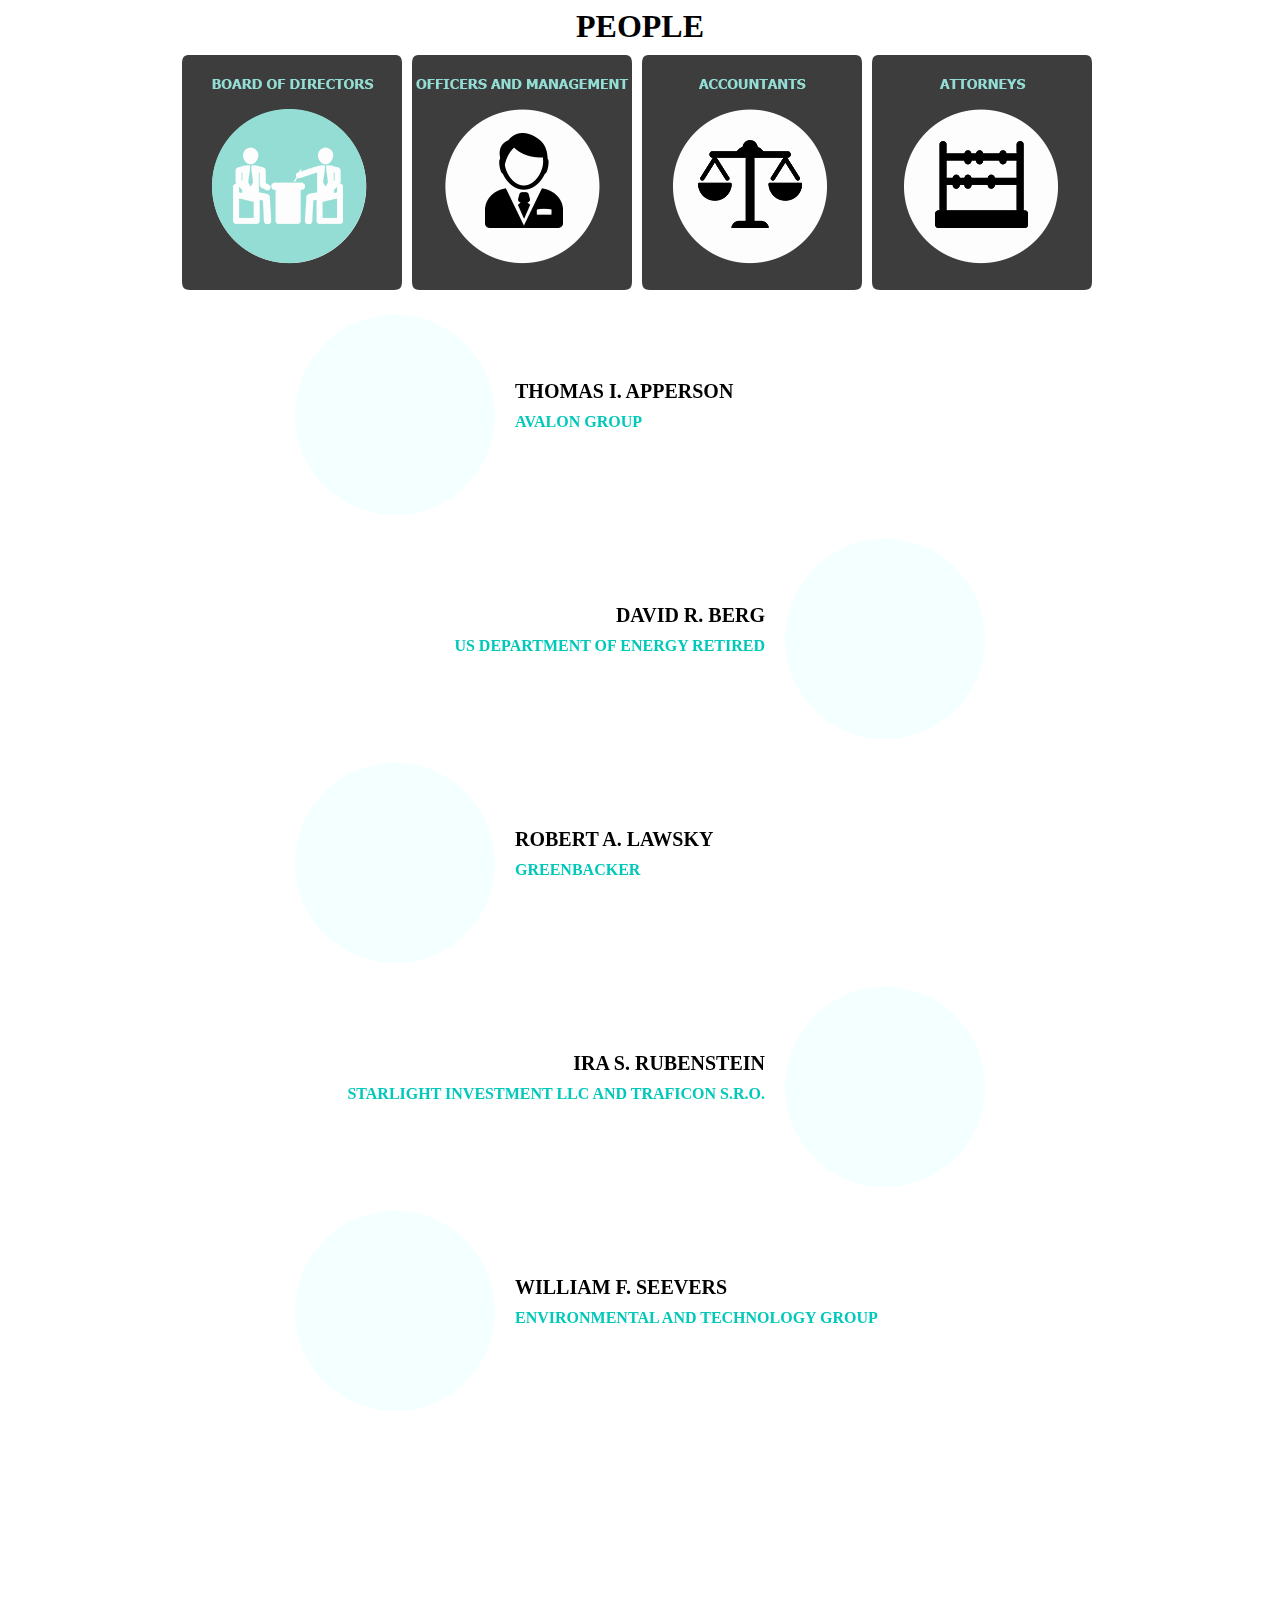
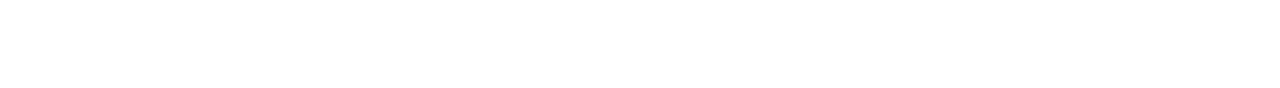
<file: Slider-people/index.html>
<!DOCTYPE HTML>
<html>
<head>
<meta charset="utf-8">
<title>Slider-people</title>
<link type="text/css" rel="stylesheet" href="css/slick.css">
<link type="text/css" rel="stylesheet" href="css/slick-theme.css">
<link type="text/css" rel="stylesheet" href="css/slider-people.css">
</head>
<body>

<h1>PEOPLE</h1>
<div class="slider-people">

      <div data-slick-outer="1">
            <div class="bios">
      	<img src="img/Img.png">
      	<div class="bios-text-div">
                  <span>
                        <b>THOMAS I. APPERSON</b>
                        <span class="job">AVALON GROUP</span>
                  </span>
      	</div>
            </div>
            <div class="bios">
      	<img src="img/Img.png">
            <div class="bios-text-div left">
                  <span>
                        <b>DAVID R. BERG</b>
                        <span class="job">US DEPARTMENT OF ENERGY RETIRED</span>
                  </span>
            </div>
            </div>
            <div class="bios">
      	<img src="img/Img.png">
            <div class="bios-text-div">
                  <span>
                        <b>ROBERT A. LAWSKY</b>
                        <span class="job">GREENBACKER</span>
                  </span>
            </div>
            </div>
            <div class="bios">
            <img src="img/Img.png">
            <div class="bios-text-div left">
                  <span>
                        <b>IRA S. RUBENSTEIN</b>
                        <span class="job">STARLIGHT INVESTMENT LLC AND TRAFICON S.R.O.</span>
                  </span>
            </div>
            </div>
            <div class="bios">
            <img src="img/Img.png">
            <div class="bios-text-div">
                  <span>
                        <b>WILLIAM F. SEEVERS</b>
                        <span class="job">ENVIRONMENTAL AND TECHNOLOGY GROUP</span>
                  </span>
            </div>
            </div>
      </div>
      <div data-slick-outer="2">
            <div class="bios">
            <img src="img/Img.png">
            <div class="bios-text-div left">
                  <span>
                        <b>IRA S. RUBENSTEIN</b>
                        <span class="job">CHAINMAN</span>
                  </span>
            </div>
            </div>
            <div class="bios">
            <img src="img/Img.png">
            <div class="bios-text-div">
                  <span>
                        <b>DAVID R. BERG</b>
                        <span class="job">SECRETARY</span>
                  </span>
            </div>
            </div>
            <div class="bios">
            <img src="img/Img.png">
            <div class="bios-text-div left">
                  <span>
                        <b>THOMAS I. APPERSON</b>
                        <span class="job">TREASURER</span>
                  </span>
            </div>
            </div>
            <div class="bios">
            <img src="img/Img.png">
            <div class="bios-text-div">
                  <span>
                        <b>INGRID E. THOMPSON</b>
                        <span class="job">EXECUTIVE DIRECTOR</span>
                  </span>
            </div>
            </div>
            <div class="bios">
            <img src="img/Img.png">
            <div class="bios-text-div left">
                  <span>
                        <b>DONNA S. DENLEY</b>
                        <span class="job">ADMINISTRATIVE DIRECTOR</span>
                  </span>
            </div>
            </div>
            <div class="bios">
            <img src="img/Img.png">
            <div class="bios-text-div">
                  <span>
                        <b>IVAN GRYGORUK</b>
                        <span class="job">PLENIPOTENTIARY REPRESENTATIVE <br>EASTERN EUROPE AND CENTRAL ASIA</span>
                  </span>
            </div>
            </div>
      </div>
      <div data-slick-outer="3">
            <div class="bios">
            <img src="img/Img.png">
            <div class="bios-text-div">
                  <span>
                        <b>SLOCUM DE ANGELUS & ASSOCIATES</b>
                        <span class="job">LATHAM, NEW YORK USA</span>
                  </span>
            </div>
            </div>
      </div>
      <div data-slick-outer="4">
            <div class="bios">
            <img src="img/Img.png">
            <div class="bios-text-div left">
                  <span>
                        <b>COHEN, DAX, KOENIG & WILES, P.C.</b>
                        <span class="job">ALBANY, NEW YORK USA</span>
                  </span>
            </div>
            </div>
      </div>

</div>

<script type="text/javascript" src="js/jquery-1.11.3.js"></script>
<script type="text/javascript" src="js/slick.js"></script>
<script type="text/javascript" src="js/slider-people.js"></script>
</body>
</html>
</file>
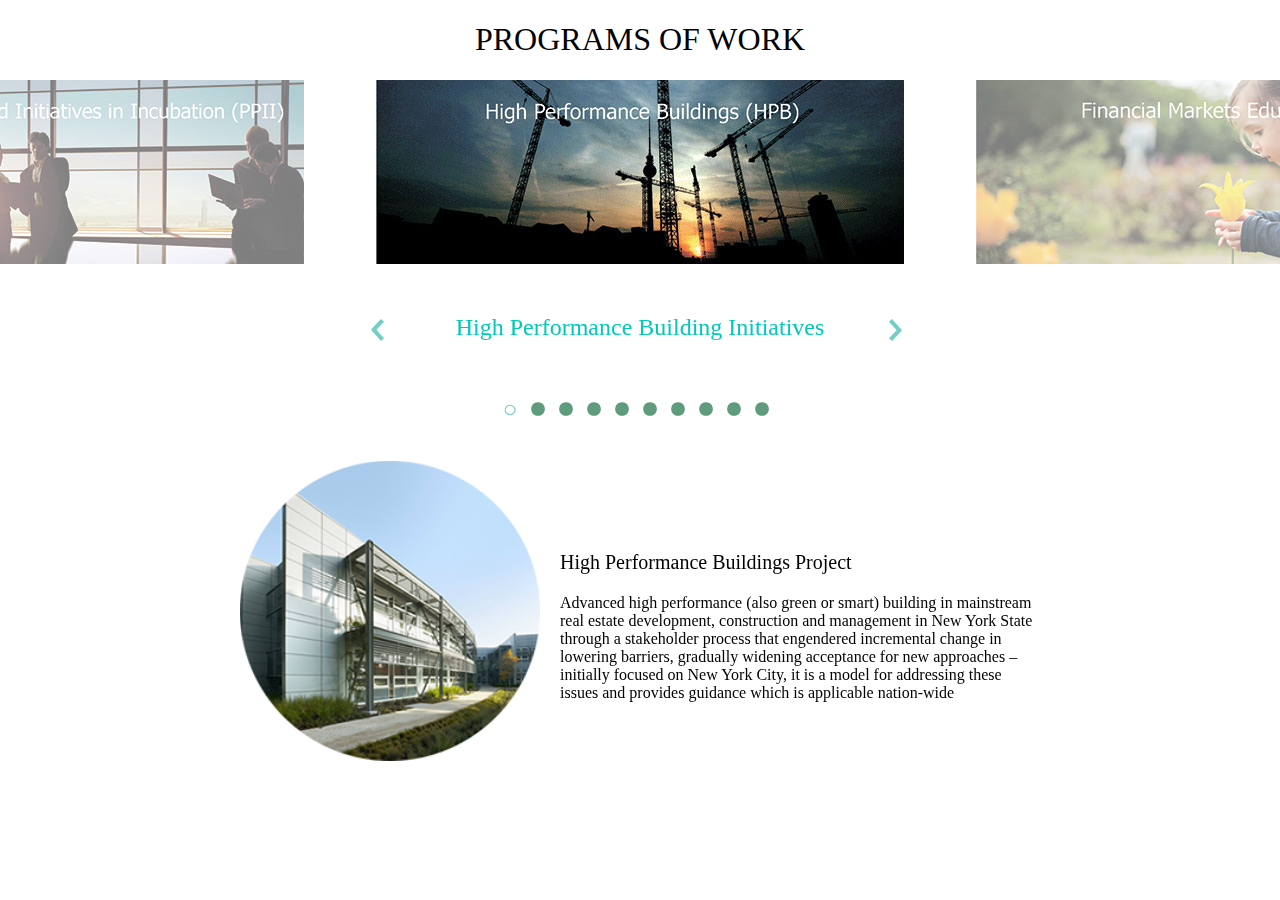
<file: Slider-programs/index.html>
<!DOCTYPE html>
<head>
	<meta charset="UTF-8">
	<title>Slider</title>
	<link rel="stylesheet" href="css/slick.css">
	<link rel="stylesheet" href="css/slick-theme.css">
	<link rel="stylesheet" href="css/slider-programs.css">
</head>
<body>



<div class="slider-programs-container">
<h1>PROGRAMS OF WORK</h1>
	<div class="slider-programs">
		<div data-slick-outer="1">
			<img data-slick-inner="1" src="img/Programs/1HPB.jpg">
		</div>	
		<div data-slick-outer="2">
			<img data-slick-inner="2" src="img/Programs/2FME.jpg">
		</div>	
		<div data-slick-outer="3">
			<img data-slick-inner="3" src="img/Programs/3ADRE.jpg">
		</div>
		<div data-slick-outer="4">
			<img data-slick-inner="4" src="img/Programs/4CRC.jpg">
		</div>
		<div data-slick-outer="5">
			<img data-slick-inner="5" src="img/Programs/5SWR.jpg">
		</div>
		<div data-slick-outer="6">
			<img data-slick-inner="6" src="img/Programs/6IEE.jpg">
		</div>
		<div data-slick-outer="7">
			<img data-slick-inner="7" src="img/Programs/7PPII.jpg">
		</div>
	</div>
			<div class="initiatives-slider active" data-slick-inner="1">
			<div data-slick-inner="1">
				<h2>High Performance Building Initiatives</h2>
			<div class="slider-div">
				<img src="img/Initiatives/1HPB/Initiative_1.png">
			<div class="initiatives-text-div">
				<span>
					<h4>High Performance Buildings Project</h4>
					Advanced high performance (also green or smart) building in mainstream real estate development, construction and management in New York State through a stakeholder process that engendered incremental change in lowering barriers, gradually widening acceptance for new approaches – initially focused on New York City, it is a model for addressing these issues and provides guidance which is applicable nation-wide
				</span>
			</div>
			</div>
			</div>
			<div data-slick-inner="2">
				<h2>Buildings Deconstruction Initiatives</h2>
				<img  class = "right" src="img/Initiatives/1HPB/Initiative_2.png">
			<div class="initiatives-text-div left">
				<span>
					<h4>Buildings Deconstruction initiatives</h4>
					Developed recommendations for increasing the reuse and recycling of deconstruction debris and construction waste
				</span>
			</div>
			</div>
			<div data-slick-inner="3">
				<h2>US Green Building Council – Upstate NY Provisional Chapter LLC Project</h2>
				<img src="img/Initiatives/1HPB/Initiative_3.png">
			<div class="initiatives-text-div">
				<span>
					<h4>US Green Building Council – Upstate NY Provisional Chapter LLC Project</h4>
					CEEP provided an organizational and fiduciary “home” for the US Green Building Council – Upstate New York Provisional Chapter, which promotes green building education and related practices from Westchester County to Western New York
				</span>
			</div>
			</div>
			<div data-slick-inner="4">
				<h2>US Green Building Council – Long Island Organizing Group LLC Project</h2>
				<img class = "right" src="img/Initiatives/1HPB/Initiative_4.png">
			<div class="initiatives-text-div left">
				<span>
					<h4>US Green Building Council – Long Island Organizing Group LLC Project</h4>
					CEEP provided an organizational and fiduciary “home” for the US Green Building Council – Long Island Organizing Group, which promotes green building education and related practices throughout Nassau and Suffolk Counties
				</span>
			</div>
			</div>
			<div data-slick-inner="5">
				<h2>High Performance Buildings Salon Series Project</h2>
				<img src="img/Initiatives/1HPB/Initiative_5.png">
			<div class="initiatives-text-div">
				<span>
					<h4>High Performance Buildings Salon Series Project</h4>
					CEEP produced monthly High Performance Buildings salons and breakfasts held in six locations around New York State and co-hosted by AIA, ASHRAE, EBA/NYS and USGBC:
					<span class="list">• Albany High Performance Buildings Salon</span>
					<span class="list">• Buffalo High Performance Buildings Salon</span>
					<span class="list">• Hudson Valley High Performance Buildings Breakfast</span>
					<span class="list">• Long Island High Performance Buildings Breakfast</span>
					<span class="list">• New York City High Performance Buildings Salon</span>
					<span class="list">• Syracuse High Performance Buildings Breakfast</span>
				</span>
			</div>
			</div>
			<div data-slick-inner="6">
				<h2>Catherine Shawn Memorial Fund</h2>
				<img class = "right" src="img/Initiatives/1HPB/Initiative_6.png">
			<div class="initiatives-text-div left">
				<span>
					<h4>Catherine Shawn Memorial Fund</h4>
					This fund honors and continues the work of Catherine Shawn to encourage high performance building, through establishment of internships and lectures for students and professionals in the high performance building community, and other related activities
				</span>
			</div>
			</div>
			<div data-slick-inner="7">
				<h2>Building Performance Contractors Association of New York State LLC Project</h2>
				<img src="img/Initiatives/1HPB/Initiative_7.png">
			<div class="initiatives-text-div">
				<span>
					<h4>Building Performance Contractors Association of New York State LLC Project</h4>
					Provided an organizational and fiduciary “home” for this group, which acts as a professional association for advancement, education, and advocacy on behalf of building performance contractors
				</span>
			</div>
			</div>
			<div data-slick-inner="8">
				<h2>Annual New Roofs for a New Century International Conference</h2>
			<div class="slider-div">
				<img class = "right" src="img/Initiatives/1HPB/Initiative_8.png">
			<div class="initiatives-text-div left">
				<span>
					<h4>Annual New Roofs for a New Century International Conference</h4>
					This annual gathering provided both professional and lay attendees with information about new approaches to highly reflective, solar, and vegetated roofing systems and technologies through exhibits, jury-selected project presentations, and technical sessions
				</span>
			</div>
			</div>
			</div>
			<div data-slick-inner="9">
				<h2>Healthy High Performance Schools Project</h2>
				<img src="img/Initiatives/1HPB/Initiative_9.png">
			<div class="initiatives-text-div">
				<span>
					<h4>Healthy High Performance Schools Project</h4>
					Healthy High Performance Schools Finance Facility
					<span class="list">• Created a Healthy High Performance School Finance Facility (H2PS FF) to develop a private sector alternative-funding investment paradigm</span>
				 	Healthy High Performance Schools Forums
				 	<span class="list">• Produced Healthy High Performance School Forums to educate the public about benefits of developing H2PS’s in New York State, working with the Environmental Business Association of New York State, Inc. and the Healthy Schools Network, funded in part by NYSERDA</span>
				</span>
			</div>
			</div>
			<div data-slick-inner="10">
				<h2>Security in High Performance Buildings Project</h2>
				<img class = "right" src="img/Initiatives/1HPB/Initiative_10.png">
			<div class="initiatives-text-div left">
				<span>
					<h4>Security in High Performance Buildings Project</h4>
					The Homeland Security Conference: Implications for Security for the Built Environment in New York City, was  held on January 25, 2002, at the McGraw Hill Conference Center at 1221 Avenue of the Americas in Rockefeller Center – more than 125 people attended, including professionals from New York City’s built environment community, i.e. architects, engineers, developers, managers, real estate brokers and others, to learn from key regional and national experts how application of high performance building technologies might be applied to securing buildings from certain classes of threats
				</span>
			</div>
			</div>
		</div>
		<div class="initiatives-slider" data-slick-inner="2">
			<div data-slick-inner="1">
				<h2>Financial Markets Education (FME) Program</h2>
				<img src="img/Initiatives/2FME/Initiative_1.png">
			<div class="initiatives-text-div">
				<span>
					<h4>Financial Markets Education (FME) Program</h4>
					Producted monthly breakfast presentations from energy and environmental firms and related industry information for investors for co-hosts the Energy & Environmental Capital Network (ECN), the Cleantech Venture Network (CVN) and regional energy and environmental industry organizations
					<span class="list">• New York Energy & Environmental Funders (NYE&EF) initiatives – held in Manhattan</span>
					<span class="list">• New England Energy & Environmental Funders (NEE&EF) initiatives – held in Boston</span>
					<span class="list">• District of Columbia Energy & Environmental Funders (DCE&EF) initiatives – held in Washington</span>
					<span class="list">• Tech Valley Energy & Environmental Funders (TVE&EF) initiatives – held in Albany</span>
				</span>
			</div>
			</div>
			<div data-slick-inner="2">
				<h2>Energy & Environmental Funders Project</h2>
				<img class = "right" src="img/Initiatives/2FME/Initiative_2.png">
			<div class="initiatives-text-div left">
				<span>
					<h4>Energy & Environmental Funders Project</h4>
					 Educated financial analysts about the role of energy efficiency and energy savings in improving performance of companies they analyze, in order to lead them to encourage executives to increase energy savings and efficiency, thus reducing energy usage and costs – being implemented through creation of an ongoing capability to access, establish and maintain a dialogue with members of the financial industry (in particular, financial analysts, who rate companies and issue market recommendations) regarding the impact of energy cost savings on financial performance
				</span>
			</div>
			</div>
			<div data-slick-inner="3">
				<h2>National Hydrogen Finance Forum (NHF2) Project</h2>
				<img src="img/Initiatives/2FME/Initiative_3.png">
			<div class="initiatives-text-div">
				<span>
					<h4>National Hydrogen Finance Forum (NHF2) Project</h4>
					CEEP was a supporter of REFF, held in June 2004 by the American Council On Renewable Energy (ACORE) and Euromoney.  Event sponsors included NYSERDA and Pillsbury Winthrop; other supporters include Institutional Investor, NREL, and Platts.  CEEP’s Chairman served on the REFF Advisory Committee and CEEP organized conference-related events
				</span>
			</div>
			</div>
			<div data-slick-inner="4">
				<h2>Renewable Energy Finance Forum – Wall Street (REFF)</h2>
				<img class = "right" src="img/Initiatives/2FME/Initiative_4.png">
			<div class="initiatives-text-div left">
				<span>
					<h4>Renewable Energy Finance Forum – Wall Street (REFF)</h4>
					The Homeland Security Conference: Implications for Security for the Built Environment in New York City, was  held on January 25, 2002, at the McGraw Hill Conference Center at 1221 Avenue of the Americas in Rockefeller Center – more than 125 people attended, including professionals from New York City’s built environment community, i.e. architects, engineers, developers, managers, real estate brokers and others, to learn from key regional and national experts how application of high performance building technologies might be applied to securing buildings from certain classes of threats
				</span>
			</div>
		</div>
		</div>
		<div class="initiatives-slider" data-slick-inner="3">
			<div data-slick-inner="1">
				<h2>New York Renewable Energy Coalition Project</h2>
				<img src="img/Initiatives/3ADRE/Initiative_1.png">
			<div class="initiatives-text-div">
				<span>
					<h4>New York Renewable Energy Coalition Project</h4>
					NYREC is an umbrella for the biomass, fuel cell, geothermal, small hydro, solar and wind sectors to collaborate with green power marketers, policymakers and others on matters of mutual interest
					New York State Fuel Cell Partnership initiatives
					<span class="list">• Provides a structure for its partners to cooperate on activities, initiativess and projects for the fuel cell industry’s development and visibility, supporting all forms of fuels cells and all markets, including portable, stationary and mobile applications</span>
					New York Small Hydro Certification initiatives
					<span class="list">• Will provide assistance for small hydropower generators that desire to be certified as qualified suppliers of green tag power</span>
				</span>
			</div>
			</div>
			<div data-slick-inner="2">
				<h2>Solar New York, Inc.</h2>
				<img class = "right" src="img/Initiatives/3ADRE/Initiative_2.png">
			<div class="initiatives-text-div left">
				<span>
					<h4>Solar New York, Inc.</h4>
					Solar New York worked to develop $500 million in State-managed financing for energy efficiency work and renewable energy technology for hundreds of public buildings at no cost to the taxpayer
				</span>
			</div>
			</div>
			<div data-slick-inner="3">
				<h2>Renewable Energy Summit Project</h2>
				<img src="img/Initiatives/3ADRE/Initiative_3.png">
			<div class="initiatives-text-div">
				<span>
					<h4>Renewable Energy Summit Project</h4>
					The summit brought together leaders from utilities and energy supply companies, financial institutions, local land use officials and others to draw on their expertise to create a blueprint which NYREC used to develop a roadmap for creating a vibrant renewable energy industry in New York State, consulting with summit participants about its conclusions, and producing and disseminating a final report to state decision makers and others
				</span>
			</div>
			</div>
			<div data-slick-inner="4">
				<h2>Northeast Hydrogen Alliance Project</h2>
				<img class = "right" src="img/Initiatives/3ADRE/Initiative_4.png">
			<div class="initiatives-text-div left">
				<span>
					<h4>Northeast Hydrogen Alliance Project</h4>
					 Creation and coordination of this regional stakeholders program under the aegis of the US Department of Energy and the National Renewable Energy Laboratory
				</span>
			</div>
			</div>
			<div data-slick-inner="5">
				<h2>New York/Northeast Natural Gas Vehicle Partnership</h2>
				<img src="img/Initiatives/3ADRE/Initiative_5.png">
			<div class="initiatives-text-div">
				<span>
					<h4>New York/Northeast Natural Gas Vehicle Partnership</h4>
					The NY/NeNGVP was modeled on the California Natural Gas Vehicle Partnership, an alliance of state and federal air quality, transportation and energy agencies, vehicle and engine manufacturers, fuel providers, trade groups and other stakeholders.  The partnership encouraged knowledge sharing, plan joint projects, and discuss issues such as national energy policies, national fuel security, and engine and vehicle development
				</span>
			</div>
			</div>
			<div data-slick-inner="6">
				<h2>Big Apple Solar Installation Commitment (BASIC)</h2>
				<img class = "right" src="img/Initiatives/3ADRE/Initiative_6.png">
			<div class="initiatives-text-div left">
				<span>
					<h4> Big Apple Solar Installation Commitment (BASIC)</h4>
					CEEP provided umbrella housing under an MOU for the BASIC Partnership and its ongoing efforts to educate consumers and encourage installation of solar energy systems in New York City.  The Partnership’s mission was to address barriers that inhibit local market penetration of solar energy in NYC, including lack of public awareness.  BASIC’s programs focused on increasing public knowledge of solar energy possibilities.  Informal surveys have shown that knowledge of solar possibilities available in NYC is quite low; BASIC addressed this lack of public awareness through a targeted education, outreach, and marketing campaign
				</span>
			</div>
			</div>
			<div data-slick-inner="7">
				<h2>Energy Salon Series Project</h2>
				<img src="img/Initiatives/3ADRE/Initiative_7.png">
			<div class="initiatives-text-div">
				<span>
					<h4>Energy Salon Series Project</h4>
					CEEP produced monthly Energy salons and breakfasts planned for three locations across New York State, co-hosted by organizations like the AEE, APA, EBA/NYS and various Engineering Societies
					<span class="list">• New York City Energy Salon</span>
					<span class="list">• Rochester Energy Breakfast</span>
					<span class="list">• Albany Energy Salon</span>
				</span>
			</div>
			</div>
			<div data-slick-inner="8">
				<h2>NewEnergy NorthEast (NE2)</h2>
				<img class = "right" src="img/Initiatives/3ADRE/Initiative_8.png">
			<div class="initiatives-text-div left">
				<span>
					<h4>NewEnergy NorthEast (NE2)</h4>
					 CEEP was a collaborator in NE2, for which it initiated cooperation between Brookhaven National Laboratory, Columbia University, and CEEP; other collaborators will be identified.  NE2 focused on increasing the electric transmission and distribution system’s ability to accept distributed generation, integrate “smart” technologies, and become more robust, reliable and secure
				</span>
			</div>
			</div>
			</div>
		<div class="initiatives-slider" data-slick-inner="4">
			<div data-slick-inner="1">
				<h2>Green Ferry Project</h2>
				<img src="img/Initiatives/4CRC/Initiative_1.png">
			<div class="initiatives-text-div">
				<span>
					<h4>Green Ferry Project</h4>
					 A project team that included ELCO and Scarano Boat Building (two of the remaining four major boat builders in New York State) combined resources for this project to produce a design for and to manufacture a non-polluting, energy efficient ferry
				</span>
			</div>
			</div>
			<div data-slick-inner="2">
				<h2>Strong Arm Docker Project</h2>
				<img class = "right" src="img/Initiatives/4CRC/Initiative_2.png">
			<div class="initiatives-text-div left">
				<span>
					<h4>Strong Arm Docker Project</h4>
					 This project used a hydraulic restraint, a proven technology widely by the trucking industry, altering it for maritime use to provide significant savings to operators by reducing fuel usage and producing corresponding environmental benefits
				</span>
			</div>
			</div>
			<div data-slick-inner="3">
				<h2>Brookhaven Technology Cluster Project</h2>
				<img src="img/Initiatives/4CRC/Initiative_3.png">
			<div class="initiatives-text-div">
				<span>
					<h4>Brookhaven Technology Cluster Project</h4>
					 BNL recently opened its Center for Emerging Industries (CEI); CEEP provided programming for the CEI’s Energy and Environmental Technology cluster
				</span>
			</div>
			</div>
			<div data-slick-inner="4">
				<h2>Malta Technology Accelerator Project</h2>
				<img class = "right" src="img/Initiatives/4CRC/Initiative_4.png">
			<div class="initiatives-text-div left">
				<span>
					<h4>Malta Technology Accelerator Project</h4>
					 NYSERDA recently opened the Saratoga Technology & Energy Park (STEP) to house early stage technology-based ventures; CEEP worked to develop an energy and environmental technology program at this location
				</span>
			</div>
			</div>
		</div>
		<div class="initiatives-slider" data-slick-inner="5">
			<div data-slick-inner="1">
				<h2>CEEP Purchasing Cooperative LLC Project</h2>
				<img src="img/Initiatives/5SWR/Initiative_1.png">
			<div class="initiatives-text-div">
				<span>
					<h4>CEEP Purchasing Cooperative LLC Project</h4>
					Established to support sustainable purchasing through use of a not-for-profit structure to reduce costs for early adopters
				</span>
			</div>
			</div>
			<div data-slick-inner="2">
				<h2>Publication of “No More Free Lunch ... ”</h2>
				<img class = "right" src="img/Initiatives/5SWR/Initiative_2.png">
			<div class="initiatives-text-div left">
				<span>
					<h4>Publication of “No More Free Lunch: Issues Related to Pay As-You-Throw (PAYT) Program for Residential Waste Collection and Recycling Services in New York City”</h4>
					CEEP was pleased to publish this report, researched and authored by former CEEP Board Member and Executive Director Stephen Hammer
				</span>
			</div>
			</div>
			<div data-slick-inner="3">
				<h2>New York City Recycling Roundtable</h2>
				<img src="img/Initiatives/5SWR/Initiative_3.png">
			<div class="initiatives-text-div">
				<span>
					<h4>New York City Recycling Roundtable</h4>
					The Roundtable informed the 2003 decisions of New York City’s Mayor and Council regarding solid waste and recycling policy by bringing local and national experts together with local stakeholders – civic organizations, environmental groups, businesses, real estate owners and managers, neighborhoods likely to be impacted by transportation and infrastructural aspects of managing solid waste and recycling, and others – to develop options for a recycling program appropriate to New York City's unique circumstances
				</span>
			</div>
			</div>
			<div data-slick-inner="4">
				<h2>Bottle Bill & Recycling</h2>
				<img class = "right" src="img/Initiatives/5SWR/Initiative_4.png">
			<div class="initiatives-text-div left">
				<span>
					<h4>Bottle Bill & Recycling</h4>
					Created a dialogue among the Food Industry Alliance, the soda and beer bottlers/distributors and environmental groups to develop consensus proposals regarding reform of New York State’s Bottle Recycling Law 
				</span>
			</div>
			</div>
		</div>
		<div class="initiatives-slider" data-slick-inner="6">
			<div data-slick-inner="1">
				<h2>International Environmental Education Project</h2>
				<img src="img/Initiatives/6IEE/Initiative.png">
			<div class="initiatives-text-div">
				<span>
					<h4>International Environmental Education Project</h4>
					<span class="list">• Climate Change & Global Warming initiatives</span>
					Initiate a ten-state, ten year convening process to encourage, support and evaluate implementation of regional energy and environmental trading initiativess
					<span class="list">• Issues Dinners</span>
					Conducting issues-oriented dinners on energy, environmental, and related matters of timely interest to the public</span>
			</div>
		</div>
		</div>
		<div class="initiatives-slider" data-slick-inner="7">
			<div data-slick-inner="1">
				<h2>Coalition for Environmentally Responsible Conventions</h2>
				<img src="img/Initiatives/7PPII/Initiative_1.png">
			<div class="initiatives-text-div">
				<span>
					<h4>Coalition for Environmentally Responsible Conventions</h4>
					The mission of CERC was to showcase sound environmental and energy practices by having the 2004 Democratic and Republican National Conventions in, respectively, Boston and New York, adopt measures to minimize ecological impacts and create media opportunities that focus public attention on environmental and energy matters, thus “making green meetings the convention”
				</span>
			</div>
			</div>
			<div data-slick-inner="2">
				<h2>New York City Clean Cities Coalition</h2>
				<img class = "right" src="img/Initiatives/7PPII/Initiative_2.png">
			<div class="initiatives-text-div left">
				<span>
					<h4>New York City Clean Cities Coalition</h4>
					CEEP served as the not-for-profit “umbrella” and has provided fiduciary functions for the New York City Clean Cities Coalition, a public-private coalition recognized by the US DOE
				</span>
			</div>
			</div>
			<div data-slick-inner="3">
				<h2>Central New York Clean Communities Coalition</h2>
				<img src="img/Initiatives/7PPII/Initiative_3.png">
			<div class="initiatives-text-div">
				<span>
					<h4>Central New York Clean Communities Coalition</h4>
					CEEP served as the not-for-profit “umbrella” and provides  administrative and fiduciary functions for the Central New York Clean Communities Coalition, a public-private coalition recognized by the US DOE
				</span>
			</div>
			</div>
			<div data-slick-inner="4">
				<h2>Hudson Valley Clean Communities Coalition</h2>
				<img class = "right" src="img/Initiatives/7PPII/Initiative_4.png">
			<div class="initiatives-text-div left">
				<span>
					<h4>Hudson Valley Clean Communities Coalition</h4>
					CEEP servs as the not-for-profit “umbrella” and provide administrative and fiduciary functions for the Hudson Valley Clean Communities Coalition, a public-private coalition in formation
				</span>
			</div>
			</div>
	</div>
	</div>
	
	<script src="js/jquery-1.11.3.js"></script>
	<script src="js/slick.js"></script>
	<script src="js/slider-programs.js"></script>



</body>
</html>
</file>
<file: Slider-programs/css/slider-programs.css>
html, body{
	margin: 0;
	padding: 0;
}

.slider-programs img {
	margin: auto;
}

@media (max-width: 600px) {
  .slider-programs img {
    max-width: 90%;
  }
}

.initiatives-slider {
	width: 100%;
	position: absolute;
	opacity: 0;
	-webkit-transition: all 0.2s;
    -moz-transition: all 0.2s;
    -o-transition: all 0.2s;
    transition: all 0.2s;
	cursor: default;
}

.initiatives-slider.active {
	opacity: 1;
	z-index: 1;
}

.slider-div {
	width: 800px;
	margin: auto;
}

/*.overlay {
	display: inline-block;
	background-color: black;
	opacity: 0.4;
	position: absolute;
	width: 528px;
	height: 184px;
	-webkit-transition: all 0.2s;
    -moz-transition: all 0.2s;
    -o-transition: all 0.2s;
    transition: all 0.2s;
}

.current .overlay {
	opacity: 0;
	-webkit-transition: all 0.2s;
    -moz-transition: all 0.2s;
    -o-transition: all 0.2s;
    transition: all 0.2s;
}*/

.initiatives-slider img {
	display: inline-block;
	margin-top: 120px;
}

.slider-programs div.slick-slide:not(.slick-center) {
	opacity: 0.5;
	-webkit-transition: all 0.5s;
    -moz-transition: all 0.5s;
    -o-transition: all 0.5s;
    transition: all 0.5s;
}

.slider-programs div.slick-slide {
	opacity: 1;
	-webkit-transition: all 0.5s;
    -moz-transition: all 0.5s;
    -o-transition: all 0.5s;
    transition: all 0.5s;
}

@media (max-width: 680px) {
	.slider-programs div.slick-slide:not(.slick-center) {
	opacity: 1;
}
}

.initiatives-slider h3 {
	display: inline-block;
	width: 440px;
	margin-top: 60px;
	float: right;
	margin-top: 40px;
}

h1 {
	font-family: Tahoma;
	font-weight: normal;
	cursor: default;
	text-align: center;
}

@media (max-width: 500px) {
  h1 {
    font-size: 24px;
  }
}

@media (max-width: 390px) {
  h1 {
    font-size: 18px;
  }
}

h2 {
	font-family: Tahoma;
	font-weight: normal;
	text-align: center;
	color: #00C9BA;
	max-width: 528px;
	margin: auto;
	margin-top: 20px;
}

@media (max-width: 470px) {
  h2 {
  	font-family: Tahoma;
	font-weight: normal;
  	font-size: 20px;
	text-align: center;
	color: #00C9BA;
	margin-top: 40px;
	margin: auto;
  }
}

@media (max-width: 410px) {
  h2 {
  	font-family: Tahoma;
	font-weight: normal;
  	font-size: 18px;
	text-align: center;
	color: #00C9BA;
	margin-top: 24px;
	max-width: 250px;
	margin: auto;
  }
}

.initiatives-text-div {
	width: 60%;
	min-height: 300px;
	display: table;
	float: right;
	margin-top: 122px;
}

@media (max-width: 820px) {
	.slider-div {
		width: 700px;
	}
	.initiatives-text-div {
		width: 380px;
	}
}

@media (max-width: 720px) {
	.slider-div {
		width: 660px;
	}
	.initiatives-text-div {
		width: 340px;
	}
}

@media (max-width: 680px) {
	.slider-div {
		width: 610px;
	}
	.initiatives-text-div {
		width: 300px;
	}
}

@media (max-width: 630px) {
	.slider-div {
		width: 580px;
	}
	.initiatives-text-div {
		width: 330px;
		min-height: 50px;
	}
	.initiatives-slider img {
		max-width: 40%;
	}
}

@media (max-width: 600px) {
	.slider-div {
		width: 540px;
	}
	.initiatives-text-div {
		width: 300px;
	}
}

@media (max-width: 560px) {
	.slider-div {
		width: 95%;
	}
	.initiatives-text-div {
		display: block;
		width: 95%;
	}
	.initiatives-slider img {
		max-width: 100%;
		float: none;
		display: block;
		margin-bottom: -500px;
		margin: auto;
	}
}

span {
	font-size: 16px;
	font-family: Tahoma;
	display: table-cell;
	vertical-align: middle;
}

h4 {
	font-weight: 500;
	font-size: 20px;
	display: block;
	margin-bottom: 20px;
}

.list {
	display: block;
	margin: 10px 0;
	color: #00C9BA;
}

.right {
	float: right;
}

.left {
	float: left;
	text-align: right;
}

/*div:not(.slick-active)>img:hover .slick-prev {
	display: block;
}*/

@media (max-width: 1180px) {
  .initiatives-slider .slick-prev {
    left: 24%;
  }
  .initiatives-slider .slick-next {
  	right: 24%;
  }
}

@media (max-width: 1060px) {
  .initiatives-slider .slick-prev {
    left: 20%;
  }
  .initiatives-slider .slick-next {
  	right: 20%;
  }
}

@media (max-width: 940px) {
  .initiatives-slider .slick-prev {
    left: 16%;
  }
  .initiatives-slider .slick-next {
  	right: 16%;
  }
}

@media (max-width: 820px) {
  .initiatives-slider .slick-prev {
    left: 10%;
  }
  .initiatives-slider .slick-next {
  	right: 10%;
  }
}

@media (max-width: 680px) {
  .initiatives-slider .slick-prev {
    left: 6%;
  }
  .initiatives-slider .slick-next {
  	right: 6%;
  }
}

@media (max-width: 620px) {
  .initiatives-slider .slick-prev {
    left: 2%;
  }
  .initiatives-slider .slick-next {
  	right: 2%;
  }
}

.initiatives-slider .slick-prev {
	position: absolute;
	z-index: 1000;
	top: 25px;
	left: 29%;
}

.initiatives-slider .slick-next {
	position: absolute;
	z-index: 1000;
	top: 25px;
	right: 29.5%;
}

.slick-dots {
	position: absolute;
	top: 86px;
	left: -4px;
	z-index: 100000;
	bottom: auto;
}

.slider-programs-container div:focus {
	outline: none;
}
</file>
<file: Slider-people/css/slider-people.css>
.slider-people {
	margin: 270px auto 0;
	width: 730px;
}

.slick-dots {
	width: 1000px;
	top: -280px;
	left: -138px;
}

.slick-dots button {
	visibility: hidden;
}

.slick-dots li:first-child,
.slick-dots li:nth-child(2),
.slick-dots li:nth-child(3),
.slick-dots li:last-child {
	height: 236px;
	width: 220px;
	background: url(../img/sprite.png) no-repeat;
}

.slick-dots li:first-child {
	background-position: 0 0;
}

.slick-dots li:nth-child(2) {
	background-position: -440px 0;
}

.slick-dots li:nth-child(3) {
	background-position: -880px 0;
}

.slick-dots li:last-child {
	background-position: -1320px 0;
}

.slick-dots li:first-child:hover,
.slick-dots li.slick-active:first-child {
	background-position: -220px 0;
}

.slick-dots li:nth-child(2):hover,
.slick-dots li.slick-active:nth-child(2) {
	background-position: -660px 0;
}

.slick-dots li:nth-child(3):hover,
.slick-dots li.slick-active:nth-child(3) {
	background-position: -1100px 0;
}

.slick-dots li:last-child:hover,
.slick-dots li.slick-active:nth-child(4) {
	background-position: -1540px 0;
}

h1 {
	font-family: Tahoma;
	text-align: center;
	margin-top: 0;
}

.bios {
	margin-bottom: 20px;
	min-height: 200px;
}

img {
	margin: 0 20px;
}

.bios-text-div {
	min-width: 490px;
	min-height: 200px;
	display: table;
	float: right;
}

span {
	font-size: 16px;
	font-family: Tahoma;
	display: table-cell;
	vertical-align: middle;
}

b {
	font-weight: 600;
	font-size: 20px;
	display: block;
	margin-bottom: 10px;
}

.job {
	display: block;
	margin: 10px 0 20px;
	color: #00C9BA;
	font-weight: 600;
}

.left {
	float: left;
	text-align: right;
}

div:focus {
	outline: none;
}
</file>
